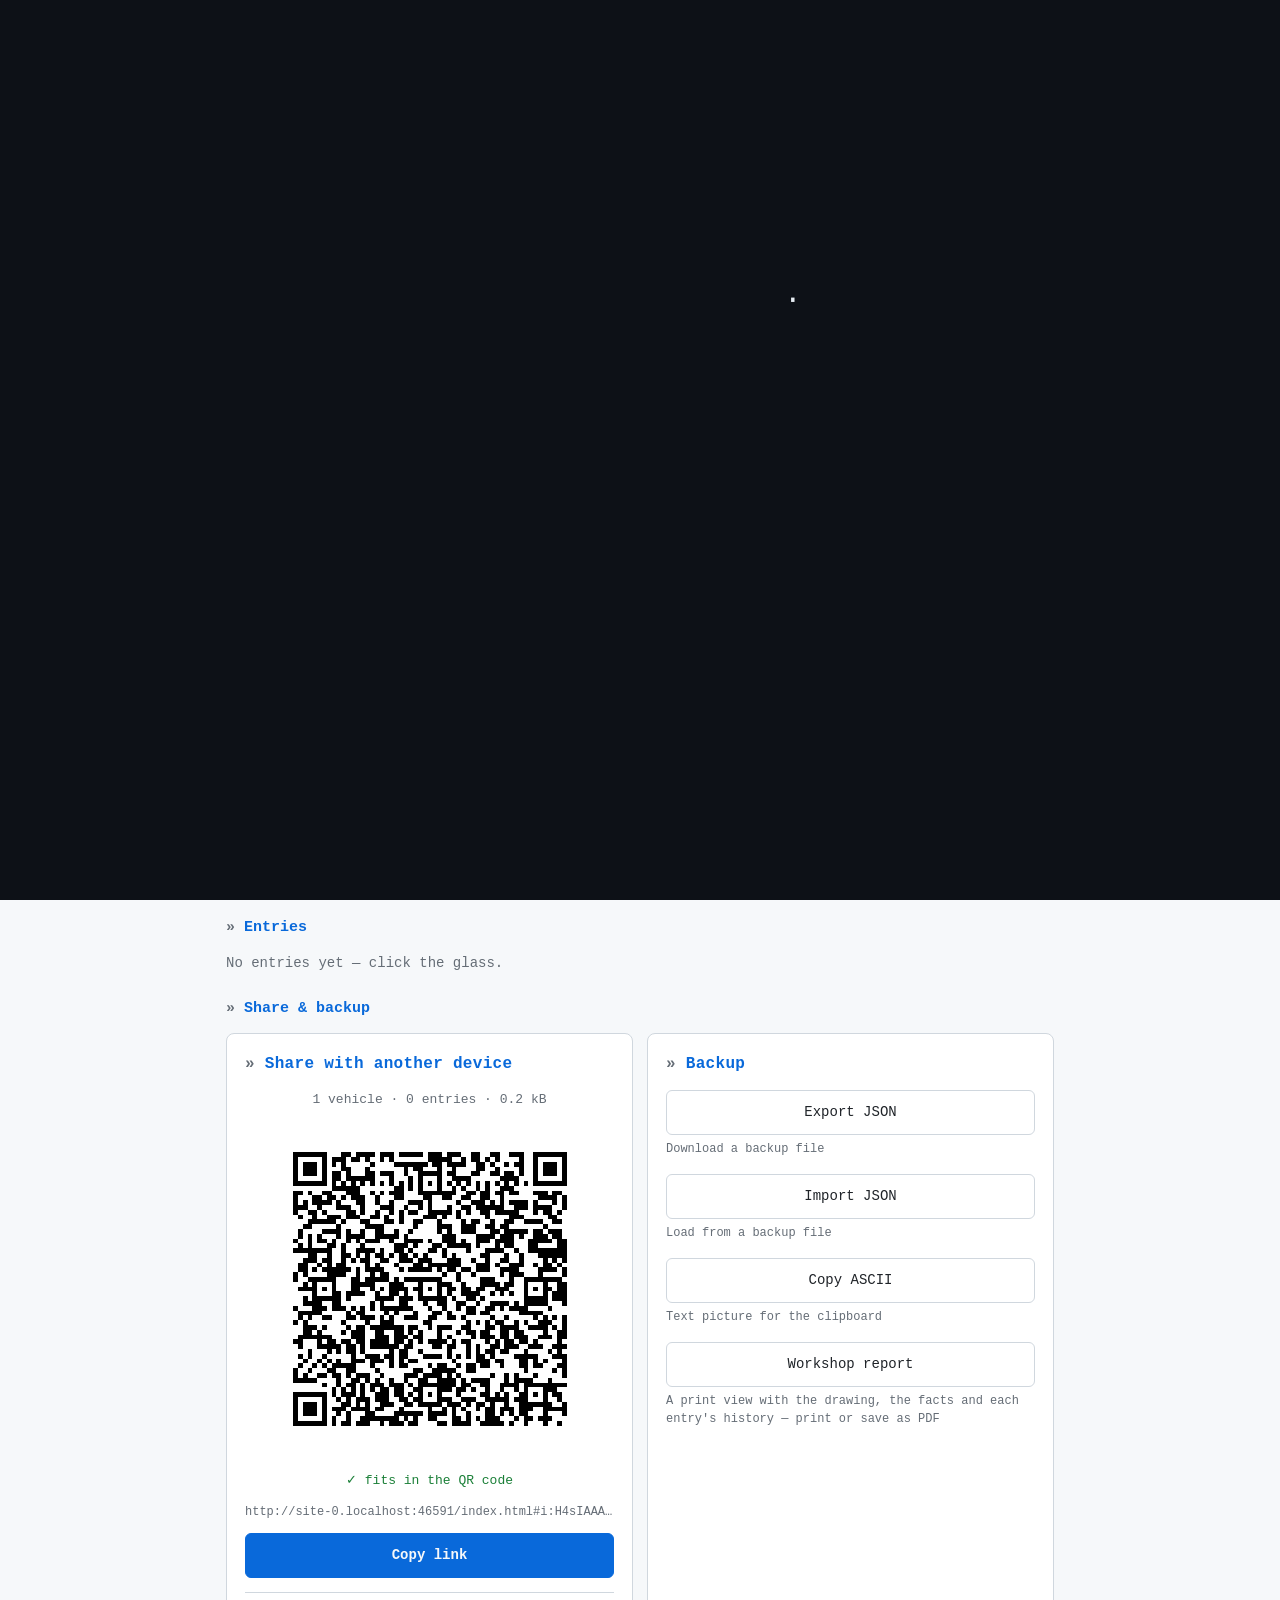
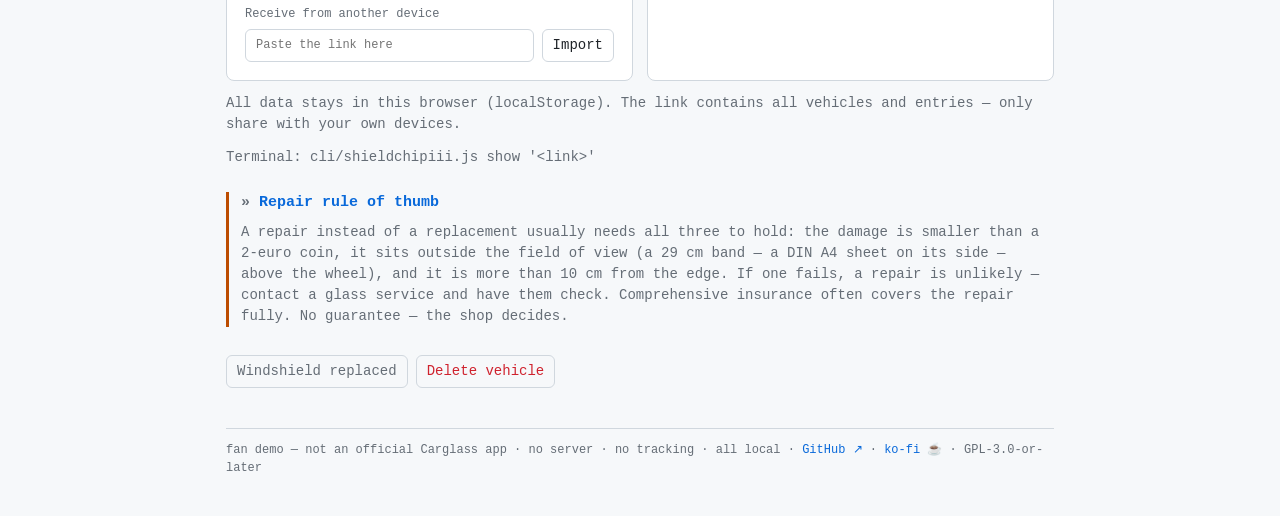
<file: index.html>
<!doctype html>
<html lang="de">
<head>
  <meta charset="utf-8">
  <meta name="viewport" content="width=device-width, initial-scale=1">
  <!-- Everything is local by design; the policy makes that enforceable — a
       smuggled script or off-origin fetch is dead weight, not a phone-home. -->
  <meta http-equiv="Content-Security-Policy" content="default-src 'self'; script-src 'self'; style-src 'self'; img-src 'self'; connect-src 'self'; object-src 'none'; base-uri 'self'">
  <title>shieldchipiii — windshield stone chip logbook</title>
  <meta name="description" content="Document stone chips on your car windshield: position, size, repair status, insurance. No server, all local. / Steinschläge auf der Windschutzscheibe dokumentieren — lokal im Browser.">
  <link rel="stylesheet" href="style.css?v=e45a4e7">
  <link rel="icon" href="favicon.svg" type="image/svg+xml">
  <link rel="manifest" href="manifest.webmanifest">
  <link rel="apple-touch-icon" href="icon-192.png">
  <meta name="theme-color" content="#0d1117">
</head>
<body>
  <header>
    <h1>shieldchipiii</h1>
    <p class="tagline" data-i18n="tagline"></p>
    <button id="langToggle" class="ghost" title="Sprache / language">EN</button>
  </header>

  <main>
    <nav id="carTabs" class="tabs"></nav>

    <section class="car-config">
      <div class="row">
        <label for="carName" data-i18n="carName"></label>
        <input id="carName" type="text" data-i18n-ph="carNamePh" maxlength="40">
        <span class="spacer"></span>
        <span data-i18n="wheel"></span>
        <span class="seg">
          <button id="wheelLeft" data-i18n="wheelLeft"></button><button id="wheelRight" data-i18n="wheelRight"></button>
        </span>
      </div>
      <div class="row">
        <span data-i18n="shape"></span>
        <span id="shapeButtons"></span>
      </div>
      <details class="adjust">
        <summary data-i18n="adjust"></summary>
        <div class="row sliders">
          <span class="pair"><label data-i18n="adjTop"></label><input id="adjTop" type="range" min="35" max="100"></span>
          <span class="pair"><label data-i18n="adjBottom"></label><input id="adjBottom" type="range" min="50" max="100"></span>
          <span class="pair"><label data-i18n="adjRound"></label><input id="adjRound" type="range" min="0" max="25"></span>
          <span class="pair"><label data-i18n="adjBow"></label><input id="adjBow" type="range" min="0" max="15"></span>
          <span class="pair"><label data-i18n="adjWidthCm"></label><input id="adjWidthCm" type="range" min="100" max="200"><output id="adjWidthCmOut" class="muted"></output></span>
          <span class="pair"><label data-i18n="adjHeightCm"></label><input id="adjHeightCm" type="range" min="50" max="130"><output id="adjHeightCmOut" class="muted"></output></span>
          <span class="pair"><label data-i18n="adjRake"></label><input id="adjRake" type="range" min="35" max="100"></span>
          <span class="pair"><label data-i18n="adjWheelCm"></label><input id="adjWheelCm" type="range" min="32" max="42"><output id="adjWheelCmOut" class="muted"></output></span>
          <button id="adjReset" class="ghost" data-i18n="adjReset"></button>
          <button id="proposeShape" class="ghost" data-i18n="proposeShape"></button>
        </div>
      </details>
    </section>

    <section class="glass-wrap">
      <div id="glassStage">
        <svg id="windshield" role="group" aria-label="windshield diagram"></svg>
        <div id="markerPopup" class="marker-popup" role="dialog" tabindex="-1" hidden></div>
      </div>
      <p class="legend" id="legend"></p>
      <p class="legend legend-country">
        <label for="country" data-i18n="criteriaFor"></label>
        <select id="country"></select>
      </p>
      <p class="muted hint" data-i18n="hintClick"></p>
    </section>

    <section>
      <h2 data-i18n="chips"></h2>
      <div id="chipLoad"></div>
      <div id="chipTable"></div>
    </section>

    <section class="share">
      <h2 data-i18n="share"></h2>
      <div class="sync-grid">
        <div class="sync-card">
          <h3 data-i18n="deviceSync"></h3>
          <p id="shareStats" class="muted sync-stats"></p>
          <div id="qrTile" class="qr-tile"></div>
          <p id="qrCapacity" class="qr-capacity"></p>
          <p id="shareUrlRead" class="muted mono share-url"></p>
          <button id="copyLink" class="primary" data-i18n="copyLink"></button>
          <div class="paste-import">
            <label for="pasteLink" class="muted sync-desc" data-i18n="pasteLabel"></label>
            <div class="paste-row">
              <input id="pasteLink" type="text" data-i18n-ph="pastePh" autocomplete="off" spellcheck="false">
              <button id="pasteGo" data-i18n="pasteGo"></button>
            </div>
          </div>
        </div>
        <div class="sync-card">
          <h3 data-i18n="backup"></h3>
          <div class="backup-item">
            <button id="exportJson" data-i18n="exportJson"></button>
            <p class="muted sync-desc" data-i18n="exportJsonDesc"></p>
          </div>
          <div class="backup-item">
            <label class="filebtn"><span data-i18n="importJson"></span><input id="importJson" type="file" accept=".json,application/json"></label>
            <p class="muted sync-desc" data-i18n="importJsonDesc"></p>
          </div>
          <div class="backup-item">
            <button id="copyAscii" data-i18n="copyAscii"></button>
            <p class="muted sync-desc" data-i18n="copyAsciiDesc"></p>
          </div>
          <div class="backup-item">
            <button id="makeReport" data-i18n="reportBtn"></button>
            <p class="muted sync-desc" data-i18n="reportBtnDesc"></p>
          </div>
        </div>
      </div>
      <p class="muted sync-note" data-i18n="shareNote"></p>
      <p class="muted mono sync-note" data-i18n="terminalNote"></p>
    </section>

    <section class="rule">
      <h2 data-i18n="ruleTitle"></h2>
      <p data-i18n="ruleBody"></p>
    </section>

    <section class="danger-zone">
      <button id="glassSwap" class="ghost" data-i18n="glassSwap"></button>
      <button id="deleteCar" class="ghost danger" data-i18n="deleteCar"></button>
    </section>
  </main>

  <div id="importOverlay" class="overlay" hidden>
    <div class="dialog import-dialog">
      <h2 id="importTitle"></h2>
      <ul id="importPreview" class="import-preview"></ul>
      <p id="importHint" class="muted import-hint"></p>
      <div class="import-actions">
        <button id="importMerge" class="primary"></button>
        <button id="importReplace" class="danger" data-i18n="importReplace"></button>
        <button id="importCancel" class="ghost" data-i18n="importCancel"></button>
      </div>
    </div>
  </div>

  <div id="confirmOverlay" class="overlay" hidden>
    <div class="dialog confirm-dialog" role="alertdialog" aria-labelledby="confirmMsg">
      <p id="confirmMsg"></p>
      <div class="import-actions">
        <button id="confirmOk" class="danger"></button>
        <button id="confirmCancel" class="ghost" data-i18n="cancel"></button>
      </div>
    </div>
  </div>

  <div id="reportOverlay" class="overlay report-overlay" hidden>
    <div class="report-sheet" role="dialog" aria-labelledby="reportTitleEl">
      <div class="report-actions">
        <button id="reportPrint" class="primary" data-i18n="reportPrint"></button>
        <button id="reportClose" class="ghost" data-i18n="close"></button>
      </div>
      <div id="reportBody"></div>
    </div>
  </div>

  <div id="toast" class="toast" role="status" aria-live="polite" hidden></div>

  <footer>
    <span data-i18n="unofficialNote"></span> ·
    <span data-i18n="footerLocal"></span> ·
    <a href="https://github.com/bmmmm/shieldchipiii" rel="noopener">GitHub ↗</a> ·
    <a href="https://ko-fi.com/bmabma" rel="noopener">ko-fi ☕</a> ·
    <span>GPL-3.0-or-later</span>
  </footer>

  <script src="js/sources.js?v=e45a4e7"></script>
  <script src="js/shapes.js?v=e45a4e7"></script>
  <script src="js/logic.js?v=e45a4e7"></script>
  <script src="js/ascii.js?v=e45a4e7"></script>
  <script src="js/i18n.js?v=e45a4e7"></script>
  <script src="js/store.js?v=e45a4e7"></script>
  <script src="js/share.js?v=e45a4e7"></script>
  <script src="js/render.js?v=e45a4e7"></script>
  <script src="js/qr.js?v=e45a4e7"></script>
  <script src="js/report.js?v=e45a4e7"></script>
  <script src="js/anim.js?v=e45a4e7"></script>
  <script src="js/anim-impact.js?v=e45a4e7"></script>
  <script src="js/anim-shatter.js?v=e45a4e7"></script>
  <script src="js/anim-wiper.js?v=e45a4e7"></script>
  <script src="js/anim-radar.js?v=e45a4e7"></script>
  <script src="js/app.js?v=e45a4e7"></script>
</body>
</html>
</file>
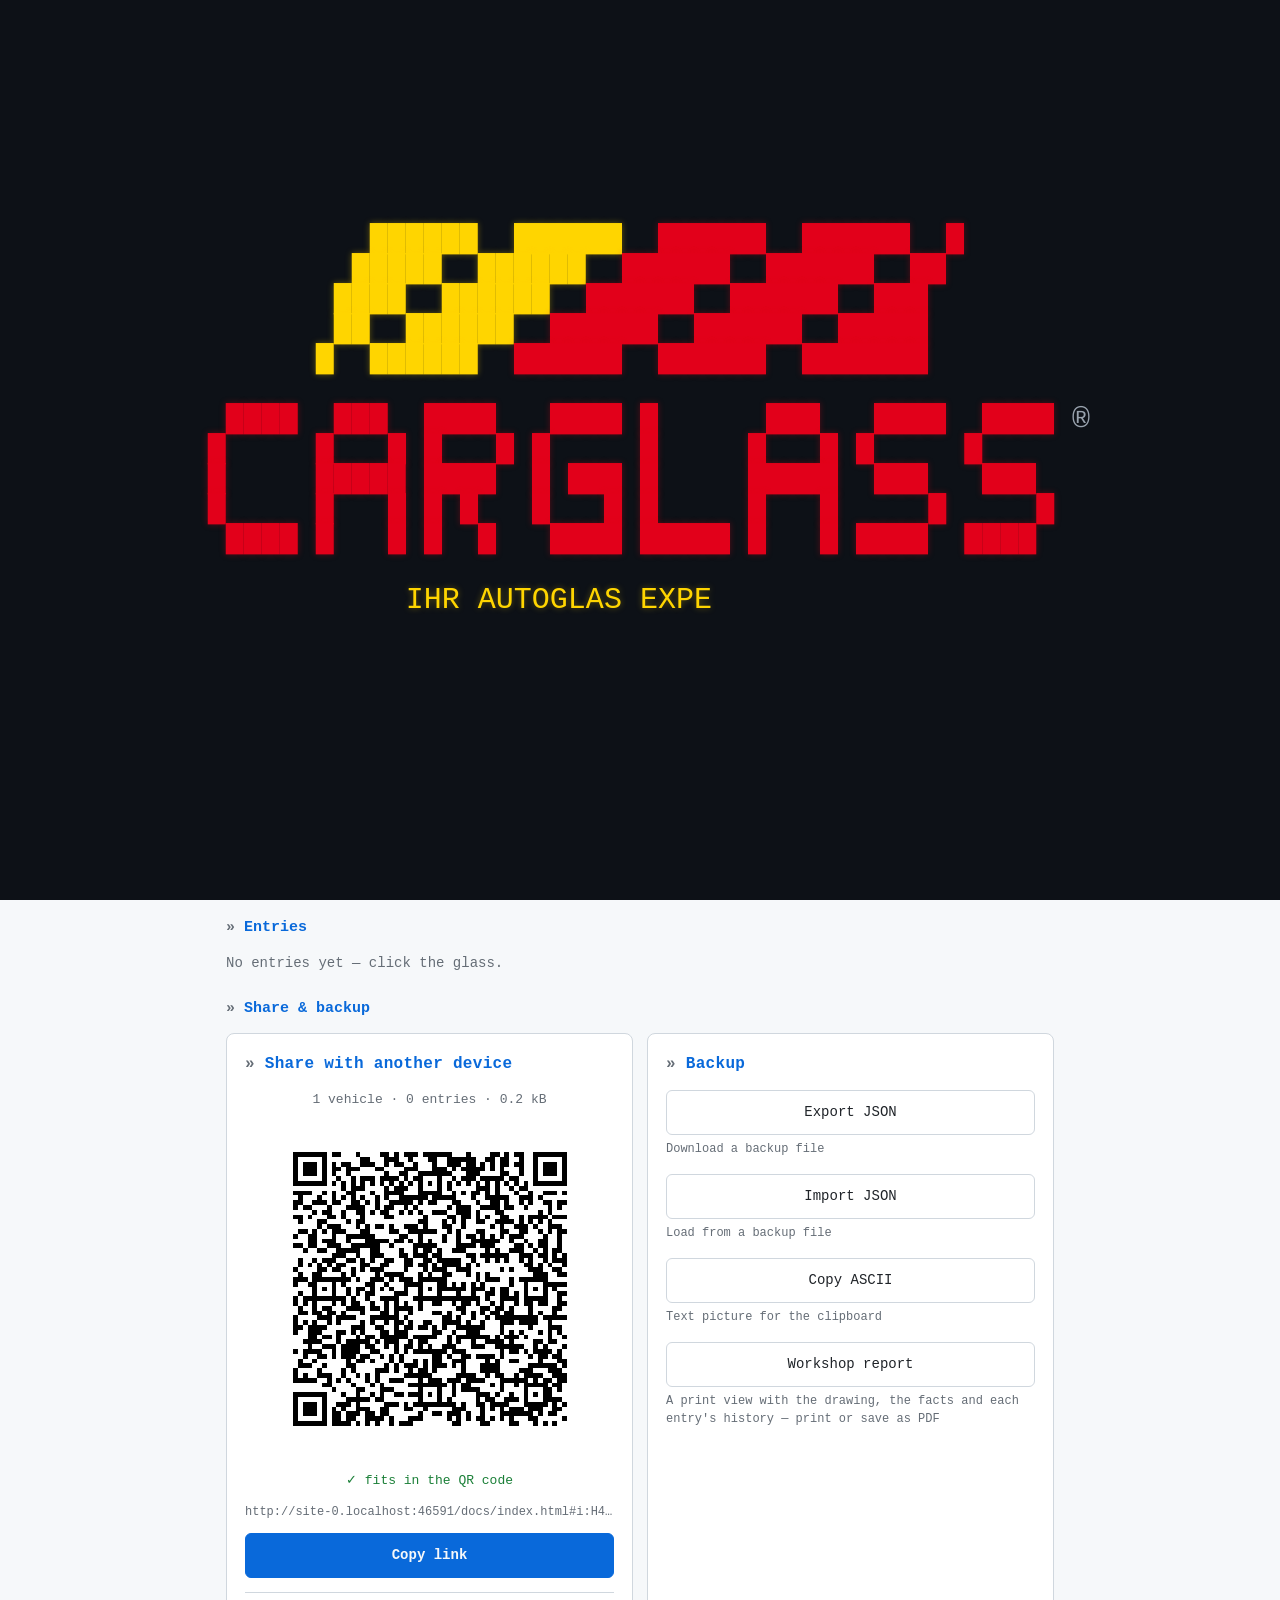
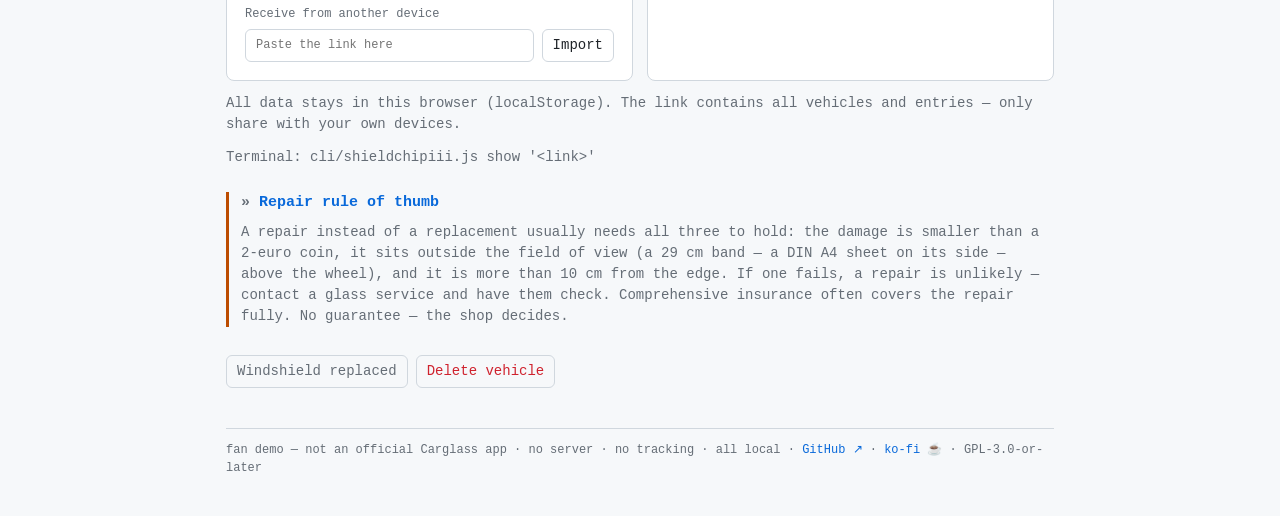
<file: docs/index.html>
<!doctype html>
<html lang="de">
<head>
  <meta charset="utf-8">
  <meta name="viewport" content="width=device-width, initial-scale=1">
  <!-- Everything is local by design; the policy makes that enforceable — a
       smuggled script or off-origin fetch is dead weight, not a phone-home. -->
  <meta http-equiv="Content-Security-Policy" content="default-src 'self'; script-src 'self'; style-src 'self'; img-src 'self'; connect-src 'self'; object-src 'none'; base-uri 'self'">
  <title>shieldchipiii — windshield stone chip logbook</title>
  <meta name="description" content="Document stone chips on your car windshield: position, size, repair status, insurance. No server, all local. / Steinschläge auf der Windschutzscheibe dokumentieren — lokal im Browser.">
  <link rel="stylesheet" href="style.css?v=7e901c0">
  <link rel="icon" href="favicon.svg" type="image/svg+xml">
  <link rel="manifest" href="manifest.webmanifest">
  <link rel="apple-touch-icon" href="icon-192.png">
  <meta name="theme-color" content="#0d1117">
</head>
<body>
  <header>
    <h1>shieldchipiii</h1>
    <p class="tagline" data-i18n="tagline"></p>
    <button id="langToggle" class="ghost" title="Sprache / language">EN</button>
  </header>

  <main>
    <nav id="carTabs" class="tabs"></nav>

    <section class="car-config">
      <div class="row">
        <label for="carName" data-i18n="carName"></label>
        <input id="carName" type="text" data-i18n-ph="carNamePh" maxlength="40">
        <span class="spacer"></span>
        <span data-i18n="wheel"></span>
        <span class="seg">
          <button id="wheelLeft" data-i18n="wheelLeft"></button><button id="wheelRight" data-i18n="wheelRight"></button>
        </span>
      </div>
      <div class="row">
        <span data-i18n="shape"></span>
        <span id="shapeButtons"></span>
      </div>
      <details class="adjust">
        <summary data-i18n="adjust"></summary>
        <div class="row sliders">
          <span class="pair"><label data-i18n="adjTop"></label><input id="adjTop" type="range" min="35" max="100"></span>
          <span class="pair"><label data-i18n="adjBottom"></label><input id="adjBottom" type="range" min="50" max="100"></span>
          <span class="pair"><label data-i18n="adjRound"></label><input id="adjRound" type="range" min="0" max="25"></span>
          <span class="pair"><label data-i18n="adjBow"></label><input id="adjBow" type="range" min="0" max="15"></span>
          <span class="pair"><label data-i18n="adjWidthCm"></label><input id="adjWidthCm" type="range" min="100" max="200"><output id="adjWidthCmOut" class="muted"></output></span>
          <span class="pair"><label data-i18n="adjHeightCm"></label><input id="adjHeightCm" type="range" min="50" max="130"><output id="adjHeightCmOut" class="muted"></output></span>
          <span class="pair"><label data-i18n="adjRake"></label><input id="adjRake" type="range" min="35" max="100"></span>
          <span class="pair"><label data-i18n="adjWheelCm"></label><input id="adjWheelCm" type="range" min="32" max="42"><output id="adjWheelCmOut" class="muted"></output></span>
          <button id="adjReset" class="ghost" data-i18n="adjReset"></button>
          <button id="proposeShape" class="ghost" data-i18n="proposeShape"></button>
        </div>
      </details>
    </section>

    <section class="glass-wrap">
      <div id="glassStage">
        <svg id="windshield" role="group" aria-label="windshield diagram"></svg>
        <div id="markerPopup" class="marker-popup" role="dialog" tabindex="-1" hidden></div>
      </div>
      <p class="legend" id="legend"></p>
      <p class="legend legend-country">
        <label for="country" data-i18n="criteriaFor"></label>
        <select id="country"></select>
      </p>
      <p class="muted hint" data-i18n="hintClick"></p>
    </section>

    <section>
      <h2 data-i18n="chips"></h2>
      <div id="chipLoad"></div>
      <div id="chipTable"></div>
    </section>

    <section class="share">
      <h2 data-i18n="share"></h2>
      <div class="sync-grid">
        <div class="sync-card">
          <h3 data-i18n="deviceSync"></h3>
          <p id="shareStats" class="muted sync-stats"></p>
          <div id="qrTile" class="qr-tile"></div>
          <p id="qrCapacity" class="qr-capacity"></p>
          <p id="shareUrlRead" class="muted mono share-url"></p>
          <button id="copyLink" class="primary" data-i18n="copyLink"></button>
          <div class="paste-import">
            <label for="pasteLink" class="muted sync-desc" data-i18n="pasteLabel"></label>
            <div class="paste-row">
              <input id="pasteLink" type="text" data-i18n-ph="pastePh" autocomplete="off" spellcheck="false">
              <button id="pasteGo" data-i18n="pasteGo"></button>
            </div>
          </div>
        </div>
        <div class="sync-card">
          <h3 data-i18n="backup"></h3>
          <div class="backup-item">
            <button id="exportJson" data-i18n="exportJson"></button>
            <p class="muted sync-desc" data-i18n="exportJsonDesc"></p>
          </div>
          <div class="backup-item">
            <label class="filebtn"><span data-i18n="importJson"></span><input id="importJson" type="file" accept=".json,application/json"></label>
            <p class="muted sync-desc" data-i18n="importJsonDesc"></p>
          </div>
          <div class="backup-item">
            <button id="copyAscii" data-i18n="copyAscii"></button>
            <p class="muted sync-desc" data-i18n="copyAsciiDesc"></p>
          </div>
          <div class="backup-item">
            <button id="makeReport" data-i18n="reportBtn"></button>
            <p class="muted sync-desc" data-i18n="reportBtnDesc"></p>
          </div>
        </div>
      </div>
      <p class="muted sync-note" data-i18n="shareNote"></p>
      <p class="muted mono sync-note" data-i18n="terminalNote"></p>
    </section>

    <section class="rule">
      <h2 data-i18n="ruleTitle"></h2>
      <p data-i18n="ruleBody"></p>
    </section>

    <section class="danger-zone">
      <button id="glassSwap" class="ghost" data-i18n="glassSwap"></button>
      <button id="deleteCar" class="ghost danger" data-i18n="deleteCar"></button>
    </section>
  </main>

  <div id="importOverlay" class="overlay" hidden>
    <div class="dialog import-dialog">
      <h2 id="importTitle"></h2>
      <ul id="importPreview" class="import-preview"></ul>
      <p id="importHint" class="muted import-hint"></p>
      <div class="import-actions">
        <button id="importMerge" class="primary"></button>
        <button id="importReplace" class="danger" data-i18n="importReplace"></button>
        <button id="importCancel" class="ghost" data-i18n="importCancel"></button>
      </div>
    </div>
  </div>

  <div id="confirmOverlay" class="overlay" hidden>
    <div class="dialog confirm-dialog" role="alertdialog" aria-labelledby="confirmMsg">
      <p id="confirmMsg"></p>
      <div class="import-actions">
        <button id="confirmOk" class="danger"></button>
        <button id="confirmCancel" class="ghost" data-i18n="cancel"></button>
      </div>
    </div>
  </div>

  <div id="reportOverlay" class="overlay report-overlay" hidden>
    <div class="report-sheet" role="dialog" aria-labelledby="reportTitleEl">
      <div class="report-actions">
        <button id="reportPrint" class="primary" data-i18n="reportPrint"></button>
        <button id="reportClose" class="ghost" data-i18n="close"></button>
      </div>
      <div id="reportBody"></div>
    </div>
  </div>

  <div id="toast" class="toast" role="status" aria-live="polite" hidden></div>

  <footer>
    <span data-i18n="unofficialNote"></span> ·
    <span data-i18n="footerLocal"></span> ·
    <a href="https://github.com/bmmmm/shieldchipiii" rel="noopener">GitHub ↗</a> ·
    <a href="https://ko-fi.com/bmabma" rel="noopener">ko-fi ☕</a> ·
    <span>GPL-3.0-or-later</span>
  </footer>

  <script src="js/sources.js?v=7e901c0"></script>
  <script src="js/shapes.js?v=7e901c0"></script>
  <script src="js/logic.js?v=7e901c0"></script>
  <script src="js/ascii.js?v=7e901c0"></script>
  <script src="js/i18n.js?v=7e901c0"></script>
  <script src="js/store.js?v=7e901c0"></script>
  <script src="js/share.js?v=7e901c0"></script>
  <script src="js/render.js?v=7e901c0"></script>
  <script src="js/qr.js?v=7e901c0"></script>
  <script src="js/report.js?v=7e901c0"></script>
  <script src="js/anim.js?v=7e901c0"></script>
  <script src="js/anim-impact.js?v=7e901c0"></script>
  <script src="js/anim-shatter.js?v=7e901c0"></script>
  <script src="js/anim-wiper.js?v=7e901c0"></script>
  <script src="js/anim-radar.js?v=7e901c0"></script>
  <script src="js/app.js?v=7e901c0"></script>
</body>
</html>
</file>
<file: style.css>
/* shieldchipiii — terminal-flavored, system fonts only. */
:root {
  --bg: #0d1117;
  --panel: #161b22;
  --line: #30363d;
  --fg: #e6edf3;
  --muted: #98a2ad; /* ~5.8:1 on --panel — this colour carries 12px UI text */
  --accent: #58a6ff;
  --warn: #f0883e;
  --ok: #3fb950;
  --danger: #f85149;
  --glass: #10161d;
  --mono: ui-monospace, 'SF Mono', Monaco, monospace;
  /* status palette */
  --st-new: #f0883e;
  --st-observing: #58a6ff;
  --st-planned: #d29922;
  --st-repaired: #3fb950;
  --st-irreparable: #f85149;
}
@media (prefers-color-scheme: light) {
  :root {
    --bg: #f6f8fa; --panel: #ffffff; --line: #d0d7de; --fg: #1f2328;
    --muted: #656d76; --accent: #0969da; --warn: #bc4c00; --ok: #1a7f37;
    --danger: #cf222e; --glass: #eef2f6;
  }
}

* { box-sizing: border-box; }
/* `hidden` must win over the display rules below (.overlay/.grid set display). */
[hidden] { display: none !important; }
body {
  margin: 0 auto;
  max-width: 860px;
  padding: 0 16px 40px;
  background: var(--bg);
  color: var(--fg);
  font-family: var(--mono);
  font-size: 14px;
  line-height: 1.5;
}

header { position: relative; padding: 24px 0 4px; }
h1 { margin: 0; font-size: 26px; letter-spacing: 1px; }
h2 { font-size: 15px; margin: 24px 0 8px; color: var(--accent); }
h2::before { content: "» "; color: var(--muted); }
.tagline { margin: 2px 0 0; color: var(--muted); }
#langToggle { position: absolute; top: 28px; right: 0; }

section { margin: 14px 0; }
.row { display: flex; flex-wrap: wrap; gap: 8px; align-items: center; margin: 6px 0; }
.spacer { flex: 1; }
.muted { color: var(--muted); }
.mono { word-break: break-all; }
.hint { font-size: 12px; margin-top: 2px; }

button, .filebtn, select, input[type="text"], input[type="date"] {
  font: inherit;
  color: var(--fg);
  background: var(--panel);
  border: 1px solid var(--line);
  border-radius: 6px;
  padding: 5px 10px;
}
button, .filebtn { cursor: pointer; }
button:hover, .filebtn:hover { border-color: var(--accent); }
button.ghost { background: transparent; color: var(--muted); }
button.danger { color: var(--danger); }
.filebtn input { display: none; }
input[type="text"] { min-width: 160px; }
input[type="range"] { accent-color: var(--accent); max-width: 110px; }
input[type="checkbox"] { accent-color: var(--accent); width: 16px; height: 16px; justify-self: start; }

.tabs { display: flex; flex-wrap: wrap; gap: 6px; margin-top: 12px; }
.tab { border-radius: 6px 6px 0 0; border-bottom: none; color: var(--muted); }
.tab.active { color: var(--fg); border-color: var(--accent); }
.tab.add { color: var(--accent); }

.car-config { border: 1px solid var(--line); border-radius: 0 6px 6px 6px; padding: 10px 12px; background: var(--panel); }
.seg button { border-radius: 0; margin: 0; }
.seg button:first-child { border-radius: 6px 0 0 6px; }
.seg button:last-child { border-radius: 0 6px 6px 0; border-left: none; }
.seg button.active, .shape-btn.active { background: var(--accent); color: var(--bg); border-color: var(--accent); }
#shapeButtons { display: inline-flex; flex-wrap: wrap; gap: 6px; }
details.adjust summary { cursor: pointer; color: var(--muted); margin-top: 4px; }
.sliders label { color: var(--muted); font-size: 12px; }
.sliders .pair { display: inline-flex; align-items: center; gap: 8px; }

/* windshield SVG */
.glass-wrap { text-align: center; }
#windshield { width: 100%; height: auto; touch-action: none; cursor: crosshair; }
.glass { fill: var(--glass); stroke: var(--fg); stroke-width: 3; }
/* Both no-repair zones read as one category — same colour, like the shop's
   own diagram. The dashed outline tells the field of view from the rim. */
.fov-band { fill: var(--danger); opacity: 0.13; stroke: var(--danger); stroke-width: 2; stroke-dasharray: 8 6; stroke-opacity: 0.75; }
.margin-band { fill: var(--danger); opacity: 0.13; stroke: none; }
.mirror { fill: var(--panel); stroke: var(--fg); stroke-width: 2.5; }
.mirror-stalk { stroke: var(--fg); stroke-width: 2.5; }
.dash { fill: none; stroke: var(--muted); stroke-width: 3; }
.cockpit { fill: none; stroke: var(--muted); stroke-width: 2; opacity: 0.3; }
.wheel .rim { fill: none; stroke: var(--muted); stroke-width: 5; }
.wheel .hub { fill: var(--muted); opacity: 0.5; stroke: none; }
.wheel line { stroke: var(--muted); stroke-width: 5; stroke-linecap: round; }

.marker { cursor: grab; }
.marker .hit { fill: transparent; }
/* chips are filled dots with a bg outline; cracks are pure coloured strokes */
.marker .chip { stroke: var(--bg); stroke-width: 2; }
.marker .crack { fill: none; stroke-width: 4; stroke-linecap: round; stroke-linejoin: round; }
.marker .chip.m-new { fill: var(--st-new); }
.marker .crack.m-new { stroke: var(--st-new); }
.marker .chip.m-observing { fill: var(--st-observing); }
.marker .crack.m-observing { stroke: var(--st-observing); }
.marker .chip.m-planned { fill: var(--st-planned); }
.marker .crack.m-planned { stroke: var(--st-planned); }
.marker .chip.m-repaired { fill: var(--st-repaired); }
.marker .crack.m-repaired { stroke: var(--st-repaired); }
.marker .chip.m-irreparable { fill: var(--st-irreparable); }
.marker .crack.m-irreparable { stroke: var(--st-irreparable); }
.marker-label { fill: var(--fg); font-family: var(--mono); font-size: 22px; }
.sel-ring { fill: none; stroke: var(--accent); stroke-width: 2; stroke-dasharray: 5 5; }

.legend { margin: 6px 0 0; font-size: 13px; color: var(--muted); }
/* The country belongs to the zones above it, not to the hint below. */
.legend-country { display: inline-flex; gap: 6px; align-items: center; margin-top: 4px; }
.legend-country select { font-size: 13px; padding: 2px 6px; }
.legend-zones { display: block; margin-top: 3px; }
.legend-zones strong { color: var(--danger); font-weight: normal; }
.lg { font-size: 15px; vertical-align: -1px; }
.lg.m-new { color: var(--st-new); }
.lg.m-observing { color: var(--st-observing); }
.lg.m-planned { color: var(--st-planned); }
.lg.m-repaired { color: var(--st-repaired); }
.lg.m-irreparable { color: var(--st-irreparable); }
.lg.fov { color: var(--danger); }
.lg.edge { color: var(--danger); }
/* derived zone facts — read-only, red when the chip is in a no-go zone */
.zone-fact.is-hit { color: var(--danger); }

/* floating marker popup */
#glassStage { position: relative; }
.marker-popup {
  position: absolute; z-index: 5; width: 300px; max-width: 82vw;
  background: var(--panel); border: 1px solid var(--accent); border-radius: 8px;
  padding: 10px 12px; box-shadow: 0 8px 30px rgba(0,0,0,.35); font-size: 13px;
}
.popup-head { display: flex; justify-content: space-between; align-items: center; }
.popup-head strong { font-size: 14px; }
.pop-x { font-size: 18px; line-height: 1; padding: 0 6px; }
.rec { margin: 8px 0; padding: 7px 9px; border-radius: 6px; border-left: 3px solid var(--muted); background: rgba(127,127,127,.08); }
.rec-label { color: var(--muted); }
/* Inline in running text, so the enlarged hit box must not swallow clicks
   meant for the words beside it: grow rightward and vertically, barely left. */
.rec-src { color: var(--muted); text-decoration: none; font-size: 12px; vertical-align: super;
  display: inline-block; padding: 4px 6px; margin: -4px -2px; }
.rec-src:hover, .rec-src:focus { color: var(--accent); }
.rec.rec-ok { border-left-color: var(--ok); }
.rec.rec-warn { border-left-color: var(--warn); }
.rec.rec-danger { border-left-color: var(--danger); }
.popup-fields { display: flex; flex-wrap: wrap; gap: 8px 14px; align-items: center; margin: 6px 0; }
.pf { color: var(--muted); display: inline-flex; gap: 6px; align-items: center; }
.pf select { color: var(--fg); }
.pf-check { cursor: pointer; }
.timeline { margin: 8px 0; }
.tl-head { color: var(--accent); font-size: 12px; margin-bottom: 3px; }
.timeline ul { list-style: none; margin: 0; padding: 0; }
.timeline li { padding: 2px 0; border-bottom: 1px dotted var(--line); display: flex; justify-content: space-between; gap: 6px; }
.timeline li:last-child { border-bottom: none; }
.tl-del { border: none; background: transparent; color: var(--muted); padding: 0 4px; font-size: 14px; }
.tl-del:hover { color: var(--danger); }
.add-event { display: flex; flex-direction: column; gap: 6px; margin-top: 6px; padding-top: 8px; border-top: 1px solid var(--line); }
.ae-field { display: flex; align-items: center; gap: 8px; }
.ae-field > span { color: var(--muted); min-width: 46px; }
.ae-field select, .ae-field input { flex: 1; }
.add-event input, .add-event select { padding: 4px 8px; }
.pop-del { margin-top: 8px; width: 100%; font-size: 12px; }

/* recommendation dot in the entry table */
.rec-dot { position: relative; }
.rec-dot::before { content: "●"; margin-right: 5px; }
.rec-dot.rec-ok::before { color: var(--ok); }
.rec-dot.rec-warn::before { color: var(--warn); }
.rec-dot.rec-danger::before { color: var(--danger); }
#chipTable td.sym { text-align: center; }
#chipTable tr.st-new td.sym { color: var(--st-new); }
#chipTable tr.st-observing td.sym { color: var(--st-observing); }
#chipTable tr.st-repair_planned td.sym { color: var(--st-planned); }
#chipTable tr.st-repaired td.sym { color: var(--st-repaired); }
#chipTable tr.st-irreparable td.sym { color: var(--st-irreparable); }

/* chip table */
#chipTable table { width: 100%; border-collapse: collapse; }
#chipTable td { padding: 5px 8px; border-bottom: 1px solid var(--line); }
#chipTable tr { cursor: pointer; }
#chipTable tr:hover td { background: var(--panel); }
#chipTable tr.selected td { background: var(--panel); box-shadow: inset 2px 0 var(--accent); }
#chipTable th { text-align: left; padding: 5px 8px; border-bottom: 1px solid var(--line);
  color: var(--muted); font-size: 12px; font-weight: 600; text-transform: capitalize; }
/* Rows and markers are keyboard buttons now — Tab needs somewhere visible to be. */
#chipTable tr:focus-visible { outline: 2px solid var(--accent); outline-offset: -2px; }
.marker:focus { outline: none; }
.marker:focus-visible .hit { stroke: var(--accent); stroke-width: 2.5; }
.marker-popup:focus { outline: none; }
.marker-popup:focus-visible { outline: 2px solid var(--accent); }
/* Text only a screen reader sees — the visual channel already carries it as
   colour, glyph or title. */
.sr-only { position: absolute; width: 1px; height: 1px; padding: 0; margin: -1px;
  overflow: hidden; clip: rect(0 0 0 0); white-space: nowrap; border: 0; }

.rule { border-left: 3px solid var(--warn); padding-left: 12px; }
.rule p { margin: 4px 0; color: var(--muted); }

.danger-zone { margin-top: 28px; display: flex; flex-wrap: wrap; gap: 8px; }

.overlay { position: fixed; inset: 0; background: rgba(0,0,0,.6); display: flex; align-items: center; justify-content: center; z-index: 10; }
.dialog { background: var(--panel); border: 1px solid var(--line); border-radius: 8px; padding: 20px; max-width: 420px; }

/* ---------- share / sync panel ---------- */
.sync-grid { display: grid; grid-template-columns: 1fr; gap: 14px; margin-top: 12px; }
/* Side by side once there's room; stacked below — mobile-first. */
@media (min-width: 700px) {
  .sync-grid { grid-template-columns: 1fr 1fr; }
}
/* min-width: 0 — a grid item's auto minimum would let the nowrap share URL
   dictate the card's width and blow the grid past the viewport. */
.sync-card { border: 1px solid var(--line); border-radius: 8px; background: var(--panel); padding: 18px; min-width: 0; }
.sync-card h3 { margin: 0 0 14px; font-size: 16px; color: var(--accent); letter-spacing: .3px; }
.sync-card h3::before { content: "» "; color: var(--muted); }

/* The QR tile is fixed white on purpose: a code must stay dark-on-light for any
   scanner, so it does NOT follow the light/dark theme the rest of the UI does. */
.qr-tile { background: #fff; border-radius: 10px; padding: 14px; max-width: 340px; margin: 0 auto 12px; }
.qr-tile svg { display: block; width: 100%; height: auto; }

.sync-stats { text-align: center; margin: 0 0 10px; font-size: 13px; }
.qr-capacity { text-align: center; margin: 0 0 12px; font-size: 13px; }
.qr-capacity.cap-ok { color: var(--ok); }
.qr-capacity.cap-ok::before { content: "✓ "; }
.qr-capacity.cap-danger { color: var(--danger); }
.qr-capacity.cap-danger::before { content: "⚠ "; }
.share-url { white-space: nowrap; overflow: hidden; text-overflow: ellipsis; font-size: 12px; margin: 0 0 12px; }

button.primary { background: var(--accent); color: var(--bg); border-color: var(--accent); font-weight: 600; }
button.primary:hover { filter: brightness(1.08); border-color: var(--accent); }
#copyLink { width: 100%; padding: 11px 16px; }

/* receive: paste a link from the other device */
.paste-import { border-top: 1px solid var(--line); margin-top: 14px; padding-top: 12px; }
.paste-import label { display: block; margin: 0 0 6px; }
.paste-row { display: flex; gap: 8px; }
#pasteLink { flex: 1; min-width: 0; font-family: var(--mono); font-size: 12px; }

.backup-item { margin: 0 0 16px; }
.backup-item:last-child { margin-bottom: 0; }
.backup-item > button, .backup-item > .filebtn { display: block; width: 100%; padding: 11px 14px; text-align: center; }
.sync-desc { margin: 5px 0 0; font-size: 12px; }
.sync-note { margin: 12px 0 0; }

/* import dialog v2 */
.import-dialog { max-width: 460px; width: 92vw; }
.import-dialog h2 { margin-top: 0; }
.import-preview { list-style: none; margin: 12px 0; padding: 0; }
.import-preview li { padding: 7px 2px; border-bottom: 1px dotted var(--line); }
.import-preview li:last-child { border-bottom: none; }
.import-preview .import-more { color: var(--muted); }
.import-hint { font-size: 12px; margin: 8px 0 18px; }
.import-actions { display: flex; flex-wrap: wrap; gap: 8px; }
.import-actions .primary { flex: 1; }
.import-actions button { padding: 10px 14px; }

/* toast: one reusable bottom-centre banner, colour-coded by outcome */
.toast {
  position: fixed; left: 50%; bottom: 24px; transform: translateX(-50%);
  max-width: 90vw; z-index: 20;
  background: var(--panel); border: 1px solid var(--line); border-left-width: 3px;
  border-radius: 8px; padding: 12px 16px; font-size: 13px;
  box-shadow: 0 8px 30px rgba(0,0,0,.35);
}
.toast-ok { border-left-color: var(--ok); }
.toast-danger { border-left-color: var(--danger); }

footer { margin-top: 40px; padding-top: 12px; border-top: 1px solid var(--line); color: var(--muted); font-size: 12px; }
footer a { color: var(--accent); text-decoration: none; }

@media (max-width: 560px) {
  .marker-popup { width: 260px; }
}

/* Touch. Every control here was sized for a cursor: the shared rule at the top
   of this file works out to 33px tall, the country picker to 26px, the ⓘ that
   opens a source to 17px. A finger needs about 44 (Apple HIG; Material asks
   48dp), so on a coarse pointer they get a floor.
   Keyed on the pointer rather than the viewport: a narrow desktop window still
   has a precise pointer and keeps its compact controls, while a tablet is wide
   and doesn't. Marker targets aren't here — render.js picks those by distance
   in real pixels, since they scale with the drawing. */
@media (pointer: coarse) {
  /* A floor rather than more padding, so each control keeps its own spacing. */
  button, .filebtn, select, input[type="text"], input[type="date"] { min-height: 44px; }
  /* iOS zooms the whole page in when a text field smaller than 16px takes
     focus, and doesn't zoom back out. Everything inherits the body's 14px, so
     naming the vehicle would leave you scrolled sideways on the glass. */
  input[type="text"], input[type="date"] { font-size: 16px; }
  /* Icon buttons have no text to make them wide enough. */
  .pop-x, .tl-del { min-width: 44px; }
  .tl-del { min-height: 44px; font-size: 16px; }
  /* Not a button, so the floor above misses it, and padding alone can't fix an
     inline link: it would reach 41px and the overflow would sit invisibly over
     the select below, catching taps meant for that. A box of its own is honest
     about the space it takes, and 15px makes the glyph findable while it's
     there. */
  .rec-src {
    display: inline-flex; align-items: center; justify-content: center;
    min-width: 44px; min-height: 44px; vertical-align: middle; font-size: 15px;
    margin: 0; /* the fine-pointer hit-growth margins would overlap the select below */
  }
  /* 44px rows: the table is the easiest way to reach a chip on a phone. */
  #chipTable td { padding: 12px 8px; }
  /* Seven sliders on the narrowest screen — let them use the width they have. */
  .sliders .pair { width: 100%; }
  input[type="range"] { max-width: none; flex: 1; height: 44px; }
  /* Finger-sized rows make a long timeline outgrow the pane the popup is
     anchored to, and it was already the tallest thing on a phone. */
  .marker-popup { max-height: 70vh; overflow-y: auto; }
  /* The sync-panel and dialog CTAs are the reach-heavy controls here — give the
     big primary and full-width backup buttons a comfortable floor above 44px. */
  #copyLink, #pasteGo, .backup-item > button, .backup-item > .filebtn, .import-actions button { min-height: 48px; }
}

/* The app's one animation is the smooth scroll to the glass. scrollIntoView
   is called without a behavior, so it follows this — one media query and
   reduced motion is honoured everywhere. */
html { scroll-behavior: smooth; }
@media (prefers-reduced-motion: reduce) {
  html { scroll-behavior: auto; }
}

/* ---- workshop report: a white sheet, on screen and on paper ---- */
.report-overlay { align-items: flex-start; overflow-y: auto; }
/* A light variable scope: every SVG and legend rule reads its colour from a
   variable, so the drawing restyles itself for paper without a second theme. */
.report-sheet {
  --bg: #fff; --panel: #f6f8fa; --line: #d0d7de; --fg: #1f2328; --muted: #57606a;
  --accent: #0969da; --warn: #bc4c00; --ok: #1a7f37; --danger: #cf222e; --glass: #eef2f6;
  background: #fff; color: var(--fg); width: min(820px, calc(100% - 24px));
  margin: 20px auto; padding: 22px 28px 26px; border-radius: 8px;
}
.report-actions { display: flex; gap: 8px; justify-content: flex-end; margin-bottom: 8px; }
/* letterhead: icon, name, date — the sheet introduces itself before the title */
.rp-brand { display: flex; align-items: center; gap: 8px; padding-bottom: 8px;
  margin-bottom: 12px; border-bottom: 2px solid var(--fg); }
.rp-brand svg { width: 26px; height: 26px; flex: none; }
.rp-brand-name { font-weight: 700; font-size: 15px; }
.rp-brand-date { margin-left: auto; color: var(--muted); }
.report-sheet h1 { margin: 0 0 2px; font-size: 22px; }
.report-sheet h3 { margin: 0 0 4px; font-size: 15px; }
.rp-meta { margin: 0 0 10px; color: var(--muted); }
.rp-meta strong { color: var(--fg); }
.rp-svg { break-inside: avoid; }
.rp-svg svg { width: 100%; height: auto; }
.rp-legend { font-size: 13px; color: var(--muted); margin: 4px 0; }
.rp-legend strong { color: var(--danger); font-weight: normal; }
.rp-criteria { font-size: 13px; color: var(--muted); }
.rp-criteria a { color: var(--accent); word-break: break-all; }
.report-sheet table { width: 100%; border-collapse: collapse; margin: 10px 0 14px; }
.report-sheet th, .report-sheet td { padding: 5px 8px; }
.report-sheet th { text-align: left; font-size: 12px; color: var(--muted); text-transform: capitalize;
  border-bottom: 2px solid var(--fg); }
.report-sheet td { border-bottom: 1px solid var(--line); }
.rp-chip { break-inside: avoid; margin: 12px 0; }
.rp-tl { margin: 4px 0 0; padding-left: 20px; font-size: 13px; }
.rp-disclaimer { color: var(--muted); font-size: 12px; margin: 16px 0 0; }
.rp-links { color: var(--muted); font-size: 12px; margin: 4px 0 0; padding-top: 6px;
  border-top: 1px solid var(--line); }
.rp-links a { color: var(--accent); text-decoration: none; }

@media print {
  /* Only while the report is open — a plain cmd+P on the app stays the app. */
  body.report-open > :not(#reportOverlay) { display: none !important; }
  body.report-open #reportOverlay { position: static; background: none; display: block; overflow: visible; }
  body.report-open .report-sheet { width: auto; margin: 0; padding: 0; border-radius: 0; }
  body.report-open .report-actions { display: none !important; }
}

/* ---------- brand animations (splash + repair micro-effect, js/anim.js) ---------- */
/* The splash is a cinema moment: always the dark stage, whatever the theme —
   the animation's colors are tuned for it. */
.splash-overlay {
  position: fixed; inset: 0; z-index: 30;
  display: flex; align-items: center; justify-content: center;
  background: #0d1117; cursor: pointer;
}
/* Menlo first, not var(--mono): the art is built from █ blocks, and Monaco
   (--mono's macOS fallback) leaves hairline gaps between block rows — Menlo,
   Consolas and Liberation Mono all fill the line box. */
.splash-overlay pre, .repair-fx { margin: 0; line-height: 1; white-space: pre;
  font-family: Menlo, Consolas, "Liberation Mono", ui-monospace, monospace; }
.repair-fx {
  position: absolute; z-index: 6; /* above the marker popup (5) */
  transform: translate(-50%, -50%);
  pointer-events: none;
  font-size: 14px;
}
.anim-stage .y    { color: #ffd500; text-shadow: 0 0 6px rgba(255, 213, 0, .35); }
.anim-stage .r    { color: #e2001a; text-shadow: 0 0 6px rgba(226, 0, 26, .35); }
.anim-stage .rg   { color: #ff2d2d; text-shadow: 0 0 10px rgba(255, 45, 45, .6); }
.anim-stage .fg   { color: #e6edf3; }
.anim-stage .dim  { color: #98a2ad; }
.anim-stage .glow { color: #fff; text-shadow: 0 0 12px #fff, 0 0 20px rgba(255, 255, 255, .65); }
.anim-stage .yglow { color: #ffd500; text-shadow: 0 0 10px rgba(255, 213, 0, .9), 0 0 20px rgba(255, 213, 0, .5); }
.anim-stage .g     { color: #3fb950; text-shadow: 0 0 6px rgba(63, 185, 80, .35); }
.anim-stage .gglow { color: #3fb950; text-shadow: 0 0 10px rgba(63, 185, 80, .9), 0 0 20px rgba(63, 185, 80, .5); }
@media (prefers-color-scheme: light) {
  /* the marker effect plays over the light glass — white glow and pale yellow
     would vanish there (the splash keeps its own dark stage and needs none) */
  .repair-fx .glow { color: #1f2328; text-shadow: none; }
  .repair-fx .fg   { color: #1f2328; }
  .repair-fx .dim  { color: #656d76; }
  .repair-fx .y, .repair-fx .yglow { color: #9a6700; text-shadow: none; }
  .repair-fx .g, .repair-fx .gglow { color: #1a7f37; text-shadow: none; }
}
</file>
<file: docs/style.css>
/* shieldchipiii — terminal-flavored, system fonts only. */
:root {
  --bg: #0d1117;
  --panel: #161b22;
  --line: #30363d;
  --fg: #e6edf3;
  --muted: #98a2ad; /* ~5.8:1 on --panel — this colour carries 12px UI text */
  --accent: #58a6ff;
  --warn: #f0883e;
  --ok: #3fb950;
  --danger: #f85149;
  --glass: #10161d;
  --mono: ui-monospace, 'SF Mono', Monaco, monospace;
  /* status palette */
  --st-new: #f0883e;
  --st-observing: #58a6ff;
  --st-planned: #d29922;
  --st-repaired: #3fb950;
  --st-irreparable: #f85149;
}
@media (prefers-color-scheme: light) {
  :root {
    --bg: #f6f8fa; --panel: #ffffff; --line: #d0d7de; --fg: #1f2328;
    --muted: #656d76; --accent: #0969da; --warn: #bc4c00; --ok: #1a7f37;
    --danger: #cf222e; --glass: #eef2f6;
  }
}

* { box-sizing: border-box; }
/* `hidden` must win over the display rules below (.overlay/.grid set display). */
[hidden] { display: none !important; }
body {
  margin: 0 auto;
  max-width: 860px;
  padding: 0 16px 40px;
  background: var(--bg);
  color: var(--fg);
  font-family: var(--mono);
  font-size: 14px;
  line-height: 1.5;
}

header { position: relative; padding: 24px 0 4px; }
h1 { margin: 0; font-size: 26px; letter-spacing: 1px; }
h2 { font-size: 15px; margin: 24px 0 8px; color: var(--accent); }
h2::before { content: "» "; color: var(--muted); }
.tagline { margin: 2px 0 0; color: var(--muted); }
#langToggle { position: absolute; top: 28px; right: 0; }

section { margin: 14px 0; }
.row { display: flex; flex-wrap: wrap; gap: 8px; align-items: center; margin: 6px 0; }
.spacer { flex: 1; }
.muted { color: var(--muted); }
.mono { word-break: break-all; }
.hint { font-size: 12px; margin-top: 2px; }

button, .filebtn, select, input[type="text"], input[type="date"] {
  font: inherit;
  color: var(--fg);
  background: var(--panel);
  border: 1px solid var(--line);
  border-radius: 6px;
  padding: 5px 10px;
}
button, .filebtn { cursor: pointer; }
button:hover, .filebtn:hover { border-color: var(--accent); }
button.ghost { background: transparent; color: var(--muted); }
button.danger { color: var(--danger); }
.filebtn input { display: none; }
input[type="text"] { min-width: 160px; }
input[type="range"] { accent-color: var(--accent); max-width: 110px; }
input[type="checkbox"] { accent-color: var(--accent); width: 16px; height: 16px; justify-self: start; }

.tabs { display: flex; flex-wrap: wrap; gap: 6px; margin-top: 12px; }
.tab { border-radius: 6px 6px 0 0; border-bottom: none; color: var(--muted); }
.tab.active { color: var(--fg); border-color: var(--accent); }
.tab.add { color: var(--accent); }

.car-config { border: 1px solid var(--line); border-radius: 0 6px 6px 6px; padding: 10px 12px; background: var(--panel); }
.seg button { border-radius: 0; margin: 0; }
.seg button:first-child { border-radius: 6px 0 0 6px; }
.seg button:last-child { border-radius: 0 6px 6px 0; border-left: none; }
.seg button.active, .shape-btn.active { background: var(--accent); color: var(--bg); border-color: var(--accent); }
#shapeButtons { display: inline-flex; flex-wrap: wrap; gap: 6px; }
details.adjust summary { cursor: pointer; color: var(--muted); margin-top: 4px; }
.sliders label { color: var(--muted); font-size: 12px; }
.sliders .pair { display: inline-flex; align-items: center; gap: 8px; }

/* windshield SVG */
.glass-wrap { text-align: center; }
#windshield { width: 100%; height: auto; touch-action: none; cursor: crosshair; }
.glass { fill: var(--glass); stroke: var(--fg); stroke-width: 3; }
/* Both no-repair zones read as one category — same colour, like the shop's
   own diagram. The dashed outline tells the field of view from the rim. */
.fov-band { fill: var(--danger); opacity: 0.13; stroke: var(--danger); stroke-width: 2; stroke-dasharray: 8 6; stroke-opacity: 0.75; }
.margin-band { fill: var(--danger); opacity: 0.13; stroke: none; }
.mirror { fill: var(--panel); stroke: var(--fg); stroke-width: 2.5; }
.mirror-stalk { stroke: var(--fg); stroke-width: 2.5; }
.dash { fill: none; stroke: var(--muted); stroke-width: 3; }
.cockpit { fill: none; stroke: var(--muted); stroke-width: 2; opacity: 0.3; }
.wheel .rim { fill: none; stroke: var(--muted); stroke-width: 5; }
.wheel .hub { fill: var(--muted); opacity: 0.5; stroke: none; }
.wheel line { stroke: var(--muted); stroke-width: 5; stroke-linecap: round; }

.marker { cursor: grab; }
.marker .hit { fill: transparent; }
/* chips are filled dots with a bg outline; cracks are pure coloured strokes */
.marker .chip { stroke: var(--bg); stroke-width: 2; }
.marker .crack { fill: none; stroke-width: 4; stroke-linecap: round; stroke-linejoin: round; }
.marker .chip.m-new { fill: var(--st-new); }
.marker .crack.m-new { stroke: var(--st-new); }
.marker .chip.m-observing { fill: var(--st-observing); }
.marker .crack.m-observing { stroke: var(--st-observing); }
.marker .chip.m-planned { fill: var(--st-planned); }
.marker .crack.m-planned { stroke: var(--st-planned); }
.marker .chip.m-repaired { fill: var(--st-repaired); }
.marker .crack.m-repaired { stroke: var(--st-repaired); }
.marker .chip.m-irreparable { fill: var(--st-irreparable); }
.marker .crack.m-irreparable { stroke: var(--st-irreparable); }
.marker-label { fill: var(--fg); font-family: var(--mono); font-size: 22px; }
.sel-ring { fill: none; stroke: var(--accent); stroke-width: 2; stroke-dasharray: 5 5; }

.legend { margin: 6px 0 0; font-size: 13px; color: var(--muted); }
/* The country belongs to the zones above it, not to the hint below. */
.legend-country { display: inline-flex; gap: 6px; align-items: center; margin-top: 4px; }
.legend-country select { font-size: 13px; padding: 2px 6px; }
.legend-zones { display: block; margin-top: 3px; }
.legend-zones strong { color: var(--danger); font-weight: normal; }
.lg { font-size: 15px; vertical-align: -1px; }
.lg.m-new { color: var(--st-new); }
.lg.m-observing { color: var(--st-observing); }
.lg.m-planned { color: var(--st-planned); }
.lg.m-repaired { color: var(--st-repaired); }
.lg.m-irreparable { color: var(--st-irreparable); }
.lg.fov { color: var(--danger); }
.lg.edge { color: var(--danger); }
/* derived zone facts — read-only, red when the chip is in a no-go zone */
.zone-fact.is-hit { color: var(--danger); }

/* floating marker popup */
#glassStage { position: relative; }
.marker-popup {
  position: absolute; z-index: 5; width: 300px; max-width: 82vw;
  background: var(--panel); border: 1px solid var(--accent); border-radius: 8px;
  padding: 10px 12px; box-shadow: 0 8px 30px rgba(0,0,0,.35); font-size: 13px;
}
.popup-head { display: flex; justify-content: space-between; align-items: center; }
.popup-head strong { font-size: 14px; }
.pop-x { font-size: 18px; line-height: 1; padding: 0 6px; }
.rec { margin: 8px 0; padding: 7px 9px; border-radius: 6px; border-left: 3px solid var(--muted); background: rgba(127,127,127,.08); }
.rec-label { color: var(--muted); }
/* Inline in running text, so the enlarged hit box must not swallow clicks
   meant for the words beside it: grow rightward and vertically, barely left. */
.rec-src { color: var(--muted); text-decoration: none; font-size: 12px; vertical-align: super;
  display: inline-block; padding: 4px 6px; margin: -4px -2px; }
.rec-src:hover, .rec-src:focus { color: var(--accent); }
.rec.rec-ok { border-left-color: var(--ok); }
.rec.rec-warn { border-left-color: var(--warn); }
.rec.rec-danger { border-left-color: var(--danger); }
.popup-fields { display: flex; flex-wrap: wrap; gap: 8px 14px; align-items: center; margin: 6px 0; }
.pf { color: var(--muted); display: inline-flex; gap: 6px; align-items: center; }
.pf select { color: var(--fg); }
.pf-check { cursor: pointer; }
.timeline { margin: 8px 0; }
.tl-head { color: var(--accent); font-size: 12px; margin-bottom: 3px; }
.timeline ul { list-style: none; margin: 0; padding: 0; }
.timeline li { padding: 2px 0; border-bottom: 1px dotted var(--line); display: flex; justify-content: space-between; gap: 6px; }
.timeline li:last-child { border-bottom: none; }
.tl-del { border: none; background: transparent; color: var(--muted); padding: 0 4px; font-size: 14px; }
.tl-del:hover { color: var(--danger); }
.add-event { display: flex; flex-direction: column; gap: 6px; margin-top: 6px; padding-top: 8px; border-top: 1px solid var(--line); }
.ae-field { display: flex; align-items: center; gap: 8px; }
.ae-field > span { color: var(--muted); min-width: 46px; }
.ae-field select, .ae-field input { flex: 1; }
.add-event input, .add-event select { padding: 4px 8px; }
.pop-del { margin-top: 8px; width: 100%; font-size: 12px; }

/* recommendation dot in the entry table */
.rec-dot { position: relative; }
.rec-dot::before { content: "●"; margin-right: 5px; }
.rec-dot.rec-ok::before { color: var(--ok); }
.rec-dot.rec-warn::before { color: var(--warn); }
.rec-dot.rec-danger::before { color: var(--danger); }
#chipTable td.sym { text-align: center; }
#chipTable tr.st-new td.sym { color: var(--st-new); }
#chipTable tr.st-observing td.sym { color: var(--st-observing); }
#chipTable tr.st-repair_planned td.sym { color: var(--st-planned); }
#chipTable tr.st-repaired td.sym { color: var(--st-repaired); }
#chipTable tr.st-irreparable td.sym { color: var(--st-irreparable); }

/* chip table */
#chipTable table { width: 100%; border-collapse: collapse; }
#chipTable td { padding: 5px 8px; border-bottom: 1px solid var(--line); }
#chipTable tr { cursor: pointer; }
#chipTable tr:hover td { background: var(--panel); }
#chipTable tr.selected td { background: var(--panel); box-shadow: inset 2px 0 var(--accent); }
#chipTable th { text-align: left; padding: 5px 8px; border-bottom: 1px solid var(--line);
  color: var(--muted); font-size: 12px; font-weight: 600; text-transform: capitalize; }
/* Rows and markers are keyboard buttons now — Tab needs somewhere visible to be. */
#chipTable tr:focus-visible { outline: 2px solid var(--accent); outline-offset: -2px; }
.marker:focus { outline: none; }
.marker:focus-visible .hit { stroke: var(--accent); stroke-width: 2.5; }
.marker-popup:focus { outline: none; }
.marker-popup:focus-visible { outline: 2px solid var(--accent); }
/* Text only a screen reader sees — the visual channel already carries it as
   colour, glyph or title. */
.sr-only { position: absolute; width: 1px; height: 1px; padding: 0; margin: -1px;
  overflow: hidden; clip: rect(0 0 0 0); white-space: nowrap; border: 0; }

.rule { border-left: 3px solid var(--warn); padding-left: 12px; }
.rule p { margin: 4px 0; color: var(--muted); }

.danger-zone { margin-top: 28px; display: flex; flex-wrap: wrap; gap: 8px; }

.overlay { position: fixed; inset: 0; background: rgba(0,0,0,.6); display: flex; align-items: center; justify-content: center; z-index: 10; }
.dialog { background: var(--panel); border: 1px solid var(--line); border-radius: 8px; padding: 20px; max-width: 420px; }

/* ---------- share / sync panel ---------- */
.sync-grid { display: grid; grid-template-columns: 1fr; gap: 14px; margin-top: 12px; }
/* Side by side once there's room; stacked below — mobile-first. */
@media (min-width: 700px) {
  .sync-grid { grid-template-columns: 1fr 1fr; }
}
/* min-width: 0 — a grid item's auto minimum would let the nowrap share URL
   dictate the card's width and blow the grid past the viewport. */
.sync-card { border: 1px solid var(--line); border-radius: 8px; background: var(--panel); padding: 18px; min-width: 0; }
.sync-card h3 { margin: 0 0 14px; font-size: 16px; color: var(--accent); letter-spacing: .3px; }
.sync-card h3::before { content: "» "; color: var(--muted); }

/* The QR tile is fixed white on purpose: a code must stay dark-on-light for any
   scanner, so it does NOT follow the light/dark theme the rest of the UI does. */
.qr-tile { background: #fff; border-radius: 10px; padding: 14px; max-width: 340px; margin: 0 auto 12px; }
.qr-tile svg { display: block; width: 100%; height: auto; }

.sync-stats { text-align: center; margin: 0 0 10px; font-size: 13px; }
.qr-capacity { text-align: center; margin: 0 0 12px; font-size: 13px; }
.qr-capacity.cap-ok { color: var(--ok); }
.qr-capacity.cap-ok::before { content: "✓ "; }
.qr-capacity.cap-danger { color: var(--danger); }
.qr-capacity.cap-danger::before { content: "⚠ "; }
.share-url { white-space: nowrap; overflow: hidden; text-overflow: ellipsis; font-size: 12px; margin: 0 0 12px; }

button.primary { background: var(--accent); color: var(--bg); border-color: var(--accent); font-weight: 600; }
button.primary:hover { filter: brightness(1.08); border-color: var(--accent); }
#copyLink { width: 100%; padding: 11px 16px; }

/* receive: paste a link from the other device */
.paste-import { border-top: 1px solid var(--line); margin-top: 14px; padding-top: 12px; }
.paste-import label { display: block; margin: 0 0 6px; }
.paste-row { display: flex; gap: 8px; }
#pasteLink { flex: 1; min-width: 0; font-family: var(--mono); font-size: 12px; }

.backup-item { margin: 0 0 16px; }
.backup-item:last-child { margin-bottom: 0; }
.backup-item > button, .backup-item > .filebtn { display: block; width: 100%; padding: 11px 14px; text-align: center; }
.sync-desc { margin: 5px 0 0; font-size: 12px; }
.sync-note { margin: 12px 0 0; }

/* import dialog v2 */
.import-dialog { max-width: 460px; width: 92vw; }
.import-dialog h2 { margin-top: 0; }
.import-preview { list-style: none; margin: 12px 0; padding: 0; }
.import-preview li { padding: 7px 2px; border-bottom: 1px dotted var(--line); }
.import-preview li:last-child { border-bottom: none; }
.import-preview .import-more { color: var(--muted); }
.import-hint { font-size: 12px; margin: 8px 0 18px; }
.import-actions { display: flex; flex-wrap: wrap; gap: 8px; }
.import-actions .primary { flex: 1; }
.import-actions button { padding: 10px 14px; }

/* toast: one reusable bottom-centre banner, colour-coded by outcome */
.toast {
  position: fixed; left: 50%; bottom: 24px; transform: translateX(-50%);
  max-width: 90vw; z-index: 20;
  background: var(--panel); border: 1px solid var(--line); border-left-width: 3px;
  border-radius: 8px; padding: 12px 16px; font-size: 13px;
  box-shadow: 0 8px 30px rgba(0,0,0,.35);
}
.toast-ok { border-left-color: var(--ok); }
.toast-danger { border-left-color: var(--danger); }

footer { margin-top: 40px; padding-top: 12px; border-top: 1px solid var(--line); color: var(--muted); font-size: 12px; }
footer a { color: var(--accent); text-decoration: none; }

@media (max-width: 560px) {
  .marker-popup { width: 260px; }
}

/* Touch. Every control here was sized for a cursor: the shared rule at the top
   of this file works out to 33px tall, the country picker to 26px, the ⓘ that
   opens a source to 17px. A finger needs about 44 (Apple HIG; Material asks
   48dp), so on a coarse pointer they get a floor.
   Keyed on the pointer rather than the viewport: a narrow desktop window still
   has a precise pointer and keeps its compact controls, while a tablet is wide
   and doesn't. Marker targets aren't here — render.js picks those by distance
   in real pixels, since they scale with the drawing. */
@media (pointer: coarse) {
  /* A floor rather than more padding, so each control keeps its own spacing. */
  button, .filebtn, select, input[type="text"], input[type="date"] { min-height: 44px; }
  /* iOS zooms the whole page in when a text field smaller than 16px takes
     focus, and doesn't zoom back out. Everything inherits the body's 14px, so
     naming the vehicle would leave you scrolled sideways on the glass. */
  input[type="text"], input[type="date"] { font-size: 16px; }
  /* Icon buttons have no text to make them wide enough. */
  .pop-x, .tl-del { min-width: 44px; }
  .tl-del { min-height: 44px; font-size: 16px; }
  /* Not a button, so the floor above misses it, and padding alone can't fix an
     inline link: it would reach 41px and the overflow would sit invisibly over
     the select below, catching taps meant for that. A box of its own is honest
     about the space it takes, and 15px makes the glyph findable while it's
     there. */
  .rec-src {
    display: inline-flex; align-items: center; justify-content: center;
    min-width: 44px; min-height: 44px; vertical-align: middle; font-size: 15px;
    margin: 0; /* the fine-pointer hit-growth margins would overlap the select below */
  }
  /* 44px rows: the table is the easiest way to reach a chip on a phone. */
  #chipTable td { padding: 12px 8px; }
  /* Seven sliders on the narrowest screen — let them use the width they have. */
  .sliders .pair { width: 100%; }
  input[type="range"] { max-width: none; flex: 1; height: 44px; }
  /* Finger-sized rows make a long timeline outgrow the pane the popup is
     anchored to, and it was already the tallest thing on a phone. */
  .marker-popup { max-height: 70vh; overflow-y: auto; }
  /* The sync-panel and dialog CTAs are the reach-heavy controls here — give the
     big primary and full-width backup buttons a comfortable floor above 44px. */
  #copyLink, #pasteGo, .backup-item > button, .backup-item > .filebtn, .import-actions button { min-height: 48px; }
}

/* The app's one animation is the smooth scroll to the glass. scrollIntoView
   is called without a behavior, so it follows this — one media query and
   reduced motion is honoured everywhere. */
html { scroll-behavior: smooth; }
@media (prefers-reduced-motion: reduce) {
  html { scroll-behavior: auto; }
}

/* ---- workshop report: a white sheet, on screen and on paper ---- */
.report-overlay { align-items: flex-start; overflow-y: auto; }
/* A light variable scope: every SVG and legend rule reads its colour from a
   variable, so the drawing restyles itself for paper without a second theme. */
.report-sheet {
  --bg: #fff; --panel: #f6f8fa; --line: #d0d7de; --fg: #1f2328; --muted: #57606a;
  --accent: #0969da; --warn: #bc4c00; --ok: #1a7f37; --danger: #cf222e; --glass: #eef2f6;
  background: #fff; color: var(--fg); width: min(820px, calc(100% - 24px));
  margin: 20px auto; padding: 22px 28px 26px; border-radius: 8px;
}
.report-actions { display: flex; gap: 8px; justify-content: flex-end; margin-bottom: 8px; }
/* letterhead: icon, name, date — the sheet introduces itself before the title */
.rp-brand { display: flex; align-items: center; gap: 8px; padding-bottom: 8px;
  margin-bottom: 12px; border-bottom: 2px solid var(--fg); }
.rp-brand svg { width: 26px; height: 26px; flex: none; }
.rp-brand-name { font-weight: 700; font-size: 15px; }
.rp-brand-date { margin-left: auto; color: var(--muted); }
.report-sheet h1 { margin: 0 0 2px; font-size: 22px; }
.report-sheet h3 { margin: 0 0 4px; font-size: 15px; }
.rp-meta { margin: 0 0 10px; color: var(--muted); }
.rp-meta strong { color: var(--fg); }
.rp-svg { break-inside: avoid; }
.rp-svg svg { width: 100%; height: auto; }
.rp-legend { font-size: 13px; color: var(--muted); margin: 4px 0; }
.rp-legend strong { color: var(--danger); font-weight: normal; }
.rp-criteria { font-size: 13px; color: var(--muted); }
.rp-criteria a { color: var(--accent); word-break: break-all; }
.report-sheet table { width: 100%; border-collapse: collapse; margin: 10px 0 14px; }
.report-sheet th, .report-sheet td { padding: 5px 8px; }
.report-sheet th { text-align: left; font-size: 12px; color: var(--muted); text-transform: capitalize;
  border-bottom: 2px solid var(--fg); }
.report-sheet td { border-bottom: 1px solid var(--line); }
.rp-chip { break-inside: avoid; margin: 12px 0; }
.rp-tl { margin: 4px 0 0; padding-left: 20px; font-size: 13px; }
.rp-disclaimer { color: var(--muted); font-size: 12px; margin: 16px 0 0; }
.rp-links { color: var(--muted); font-size: 12px; margin: 4px 0 0; padding-top: 6px;
  border-top: 1px solid var(--line); }
.rp-links a { color: var(--accent); text-decoration: none; }

@media print {
  /* Only while the report is open — a plain cmd+P on the app stays the app. */
  body.report-open > :not(#reportOverlay) { display: none !important; }
  body.report-open #reportOverlay { position: static; background: none; display: block; overflow: visible; }
  body.report-open .report-sheet { width: auto; margin: 0; padding: 0; border-radius: 0; }
  body.report-open .report-actions { display: none !important; }
}

/* ---------- brand animations (splash + repair micro-effect, js/anim.js) ---------- */
/* The splash is a cinema moment: always the dark stage, whatever the theme —
   the animation's colors are tuned for it. */
.splash-overlay {
  position: fixed; inset: 0; z-index: 30;
  display: flex; align-items: center; justify-content: center;
  background: #0d1117; cursor: pointer;
}
/* Menlo first, not var(--mono): the art is built from █ blocks, and Monaco
   (--mono's macOS fallback) leaves hairline gaps between block rows — Menlo,
   Consolas and Liberation Mono all fill the line box. */
.splash-overlay pre, .repair-fx { margin: 0; line-height: 1; white-space: pre;
  font-family: Menlo, Consolas, "Liberation Mono", ui-monospace, monospace; }
.repair-fx {
  position: absolute; z-index: 6; /* above the marker popup (5) */
  transform: translate(-50%, -50%);
  pointer-events: none;
  font-size: 14px;
}
.anim-stage .y    { color: #ffd500; text-shadow: 0 0 6px rgba(255, 213, 0, .35); }
.anim-stage .r    { color: #e2001a; text-shadow: 0 0 6px rgba(226, 0, 26, .35); }
.anim-stage .rg   { color: #ff2d2d; text-shadow: 0 0 10px rgba(255, 45, 45, .6); }
.anim-stage .fg   { color: #e6edf3; }
.anim-stage .dim  { color: #98a2ad; }
.anim-stage .glow { color: #fff; text-shadow: 0 0 12px #fff, 0 0 20px rgba(255, 255, 255, .65); }
.anim-stage .yglow { color: #ffd500; text-shadow: 0 0 10px rgba(255, 213, 0, .9), 0 0 20px rgba(255, 213, 0, .5); }
.anim-stage .g     { color: #3fb950; text-shadow: 0 0 6px rgba(63, 185, 80, .35); }
.anim-stage .gglow { color: #3fb950; text-shadow: 0 0 10px rgba(63, 185, 80, .9), 0 0 20px rgba(63, 185, 80, .5); }
@media (prefers-color-scheme: light) {
  /* the marker effect plays over the light glass — white glow and pale yellow
     would vanish there (the splash keeps its own dark stage and needs none) */
  .repair-fx .glow { color: #1f2328; text-shadow: none; }
  .repair-fx .fg   { color: #1f2328; }
  .repair-fx .dim  { color: #656d76; }
  .repair-fx .y, .repair-fx .yglow { color: #9a6700; text-shadow: none; }
  .repair-fx .g, .repair-fx .gglow { color: #1a7f37; text-shadow: none; }
}
</file>
